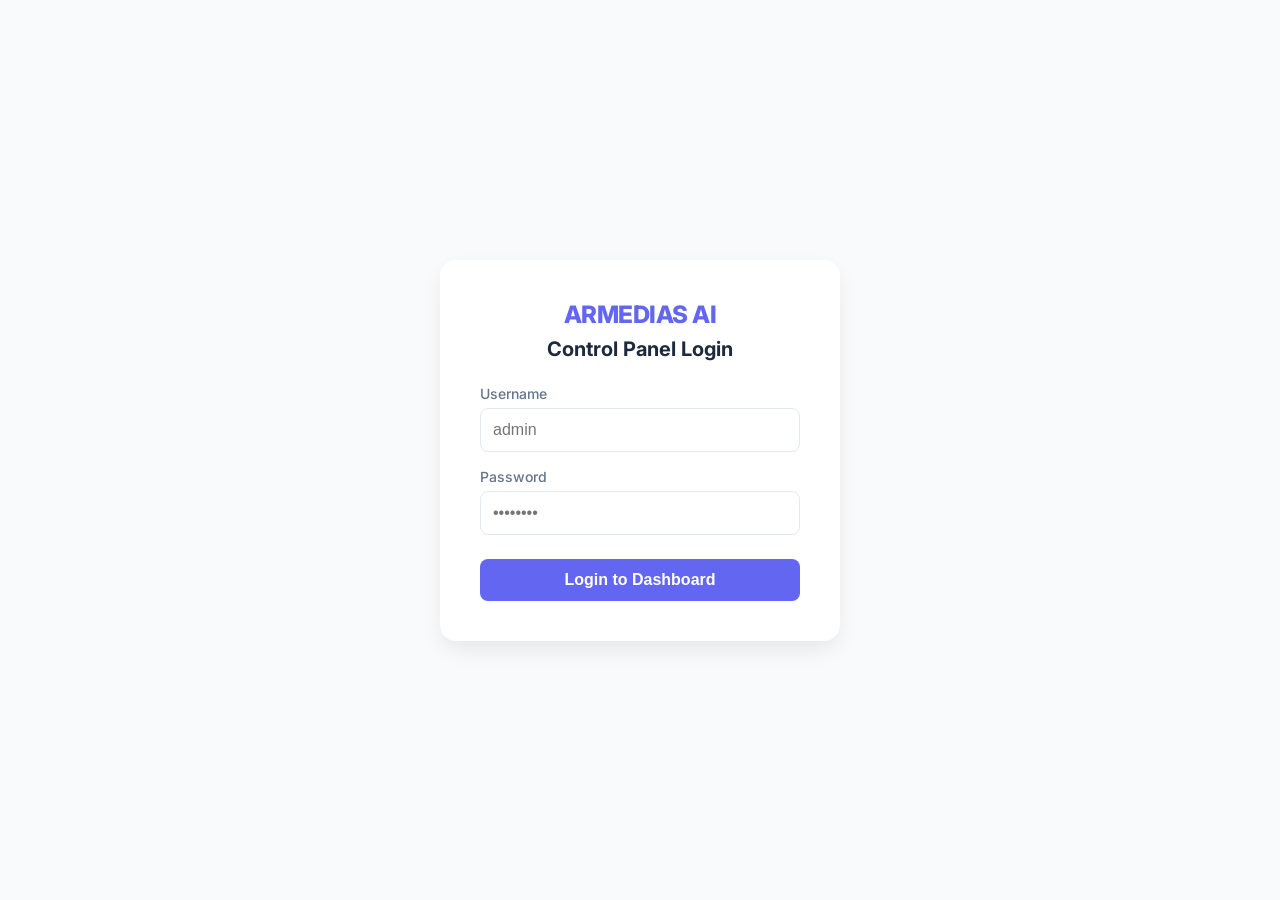
<file: templates/login.html>
<!DOCTYPE html>
<html lang="en">
<head>
    <meta charset="UTF-8">
    <meta name="viewport" content="width=device-width, initial-scale=1.0">
    <title>Login — ARMEDIAS AI</title>
    <link href="https://fonts.googleapis.com/css2?family=Inter:wght@400;500;600;700&display=swap" rel="stylesheet">
    <style>
        :root { --primary: #6366f1; --bg: #f8fafc; --text: #0f172a; }
        * { box-sizing: border-box; margin: 0; padding: 0; }
        body { font-family: 'Inter', sans-serif; background: var(--bg); display: flex; align-items: center; justify-content: center; height: 100vh; color: var(--text); }
        .login-card { background: white; padding: 40px; border-radius: 16px; box-shadow: 0 10px 25px -5px rgba(0,0,0,0.1); width: 100%; max-width: 400px; text-align: center; }
        .logo { font-size: 1.5rem; font-weight: 800; color: var(--primary); margin-bottom: 8px; letter-spacing: -0.5px; }
        h1 { font-size: 1.25rem; margin-bottom: 24px; color: #1e293b; }
        .fg { margin-bottom: 16px; text-align: left; }
        label { display: block; font-size: 0.875rem; font-weight: 500; margin-bottom: 6px; color: #64748b; }
        input { width: 100%; padding: 12px; border: 1px solid #e2e8f0; border-radius: 8px; font-size: 1rem; transition: border 0.2s; }
        input:focus { outline: none; border-color: var(--primary); }
        button { width: 100%; padding: 12px; background: var(--primary); color: white; border: none; border-radius: 8px; font-size: 1rem; font-weight: 600; cursor: pointer; margin-top: 8px; transition: opacity 0.2s; }
        button:hover { opacity: 0.9; }
        .error { color: #ef4444; font-size: 0.875rem; margin-bottom: 16px; background: #fef2f2; padding: 10px; border-radius: 6px; display: none; }
    </style>
</head>
<body>
    <div class="login-card">
        <div class="logo">ARMEDIAS AI</div>
        <h1>Control Panel Login</h1>
        
        <div id="error-box" class="error"></div>

        <form id="login-form">
            <div class="fg">
                <label>Username</label>
                <input type="text" id="username" placeholder="admin" required>
            </div>
            <div class="fg">
                <label>Password</label>
                <input type="password" id="password" placeholder="••••••••" required>
            </div>
            <button type="submit" id="login-btn">Login to Dashboard</button>
        </form>
    </div>

    <script>
        document.getElementById('login-form').onsubmit = async (e) => {
            e.preventDefault();
            const btn = document.getElementById('login-btn');
            const err = document.getElementById('error-box');
            
            btn.disabled = true;
            btn.textContent = 'Authenticating...';
            err.style.display = 'none';

            try {
                const res = await fetch('/api/login', {
                    method: 'POST',
                    headers: { 'Content-Type': 'application/json' },
                    body: JSON.stringify({
                        username: document.getElementById('username').value,
                        password: document.getElementById('password').value
                    })
                });

                const data = await res.json();

                if (res.status === 200 && data.token) {
                    localStorage.setItem('token', data.token);
                    window.location.href = '/';
                } else {
                    err.textContent = data.message || 'Invalid credentials';
                    err.style.display = 'block';
                    btn.disabled = false;
                    btn.textContent = 'Login to Dashboard';
                }
            } catch (e) {
                err.textContent = 'Connection error. Is the server running?';
                err.style.display = 'block';
                btn.disabled = false;
                btn.textContent = 'Login to Dashboard';
            }
        };

        // If already logged in, redirect home
        if (localStorage.getItem('token')) {
            window.location.href = '/';
        }
    </script>
</body>
</html>
</file>
